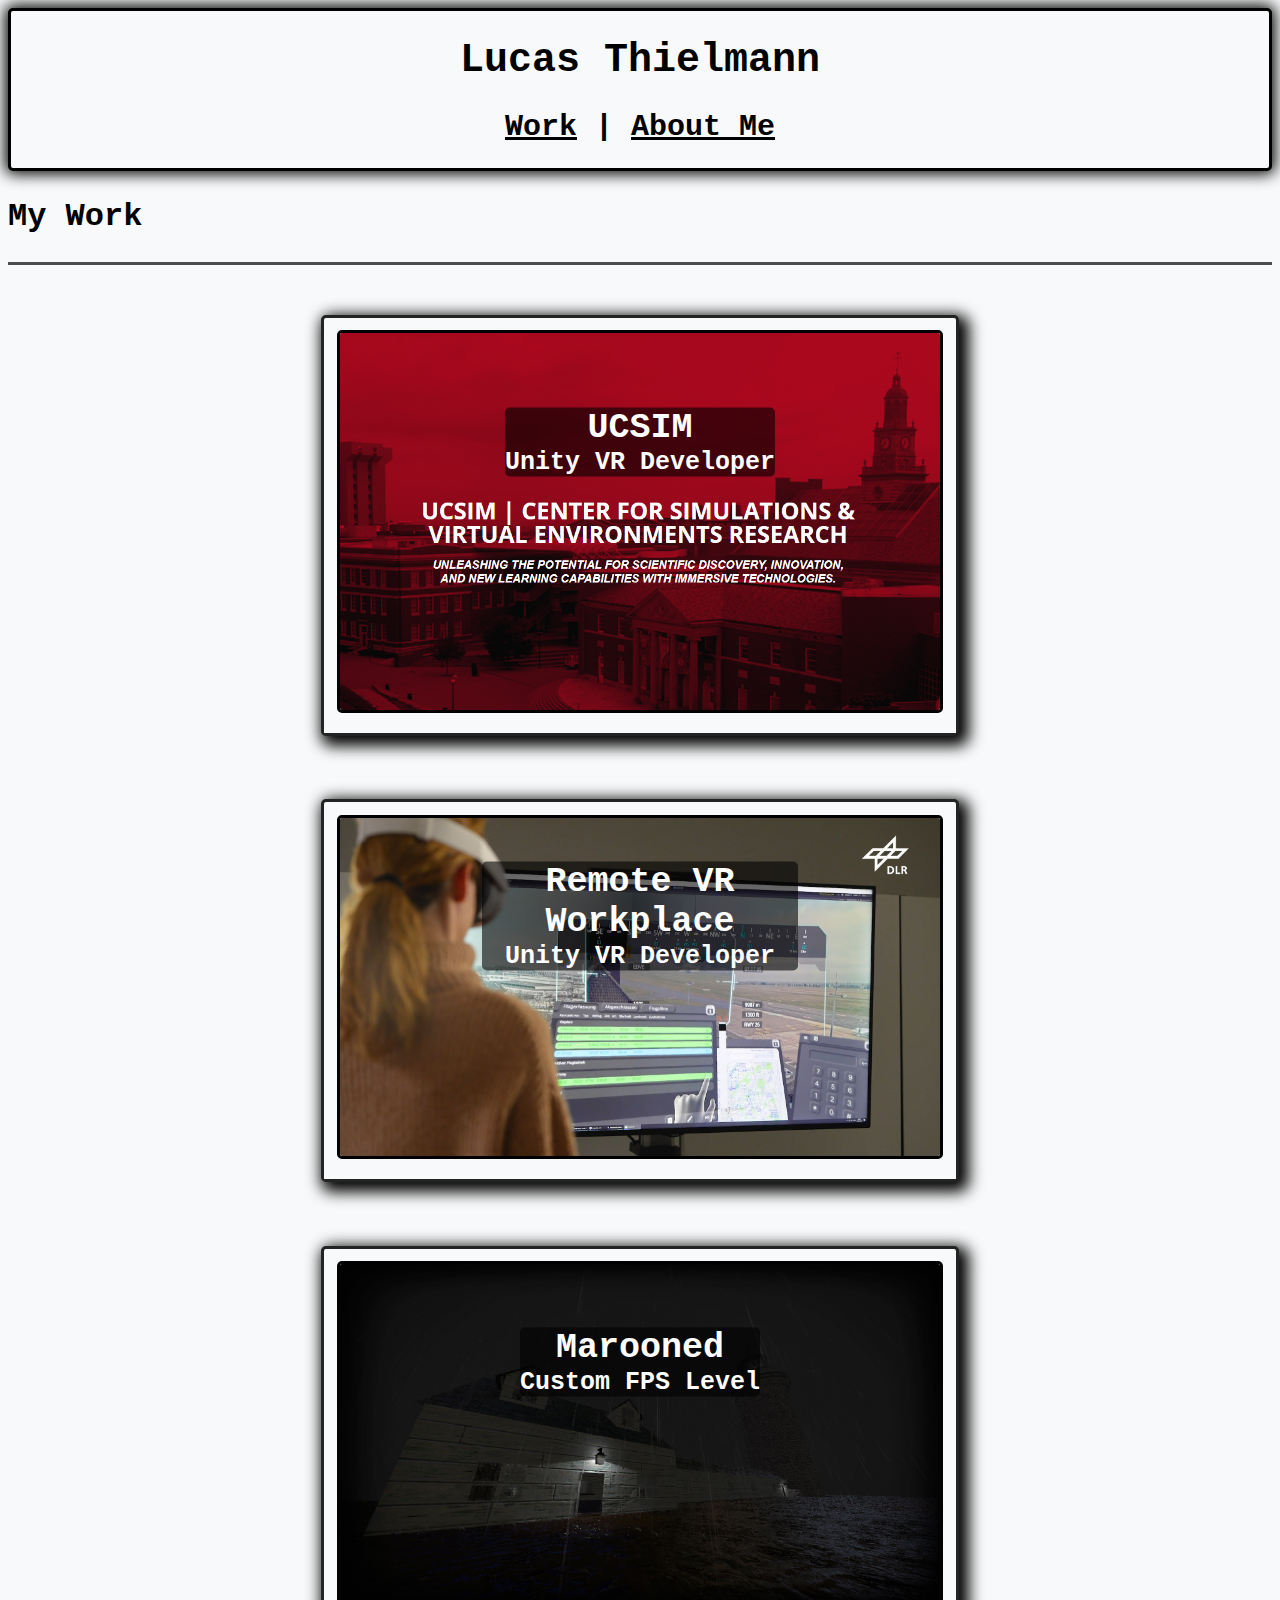
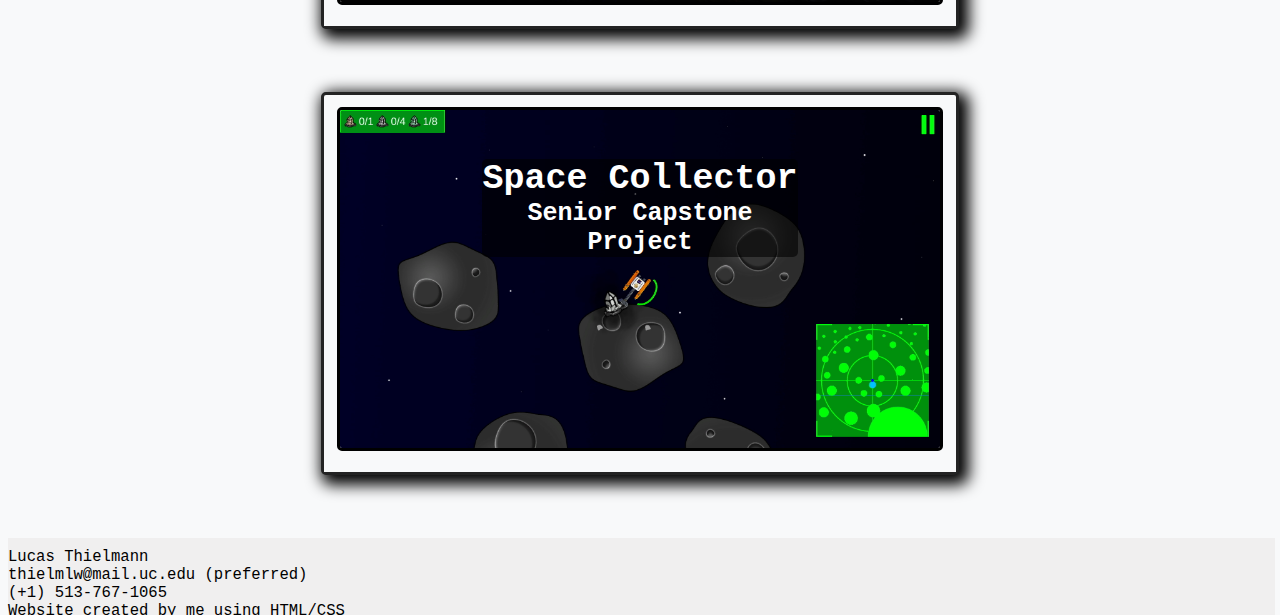
<file: index.html>
<!DOCTYPE html>
<html>

<link rel="stylesheet" type="text/css" href="./style.css" />

<head>
    <meta name="description" content="Lucas Thielmann Portfolio">
    <title>Lucas Thielmann</title>
</head>

<header style="background-image: url(); background-position: center;">
    <h1 style="background-color: transparent;">Lucas Thielmann</h1>
    <h2 style="background-color: transparent;">
        <a href="index.html" style="background-color: inherit;">Work</a> | <a href="about.html" style="background-color: inherit;">About Me</a>
    </h2>
</header>

<body>
<h2 class="pagetitle">My Work</h2>
<h3 class="pagesubtitle bottom-divider"> </h3>

<div class="mywork">


    <div class="album">
        <div class="project-card">
            <a href="ucsim.html" class="card-link">
                <img src="images/UCSIM/ucsimtop.png" alt="" class="card-img">
                <div class="centered faded">
                    <h1 class="project-card-title text-light">UCSIM</h1>
                    <h2 class="project-card-subtitle text-light">Unity VR Developer</h2>
                </div>
            </img>
            </a>
        </div>

        <div class="project-card">
            <a href="dlr.html" class="card-link">
                <img src="images/DLR/banner.PNG" alt="" class="card-img">
                <div class="centered faded">
                    <h1 class="project-card-title text-light">Remote VR Workplace</h1>
                    <h2 class="project-card-subtitle text-light">Unity VR Developer</h2>
                </div>
            </img>
            </a>
        </div>

        <div class="project-card">
            <a href="marooned.html" class="card-link">
                <img src="images/Marooned/The_Lighthouse.jpg" alt="" class="card-img">
                <div class="centered faded">
                    <h1 class="project-card-title text-light">Marooned</h1>
                    <h2 class="project-card-subtitle text-light">Custom FPS Level</h2>
                </div>
            </img>
            </a>
        </div>

        <div class="project-card">
            <a href="spacecollector.html" class="card-link">
                <img src="images/SpaceCollector/mining.jpg" alt="" class="card-img">
                <div class="centered faded">
                    <h1 class="project-card-title text-light">Space Collector</h1>
                    <h2 class="project-card-subtitle text-light">Senior Capstone Project</h2>
                </div>
            </img>
            </a>
        </div>

        <!-- <div class="project-card">
            <a href="networkgame.html" class="card-link">
                <img src="images/Marooned/The_Lighthouse.jpg" alt="" class="card-img">
                <div class="centered faded">
                    <h1 class="project-card-title text-light">Network Game</h1>
                    <h2 class="project-card-subtitle text-light">Networked Unity Game</h2>
                </div>
            </img>
            </a>
        </div> -->

    </div>
</div>
</body>

<footer>
    Lucas Thielmann <br>
    thielmlw@mail.uc.edu (preferred) <br>
    (+1) 513-767-1065 <br>
    Website created by me using HTML/CSS<br>
</footer>

</html>
</file>
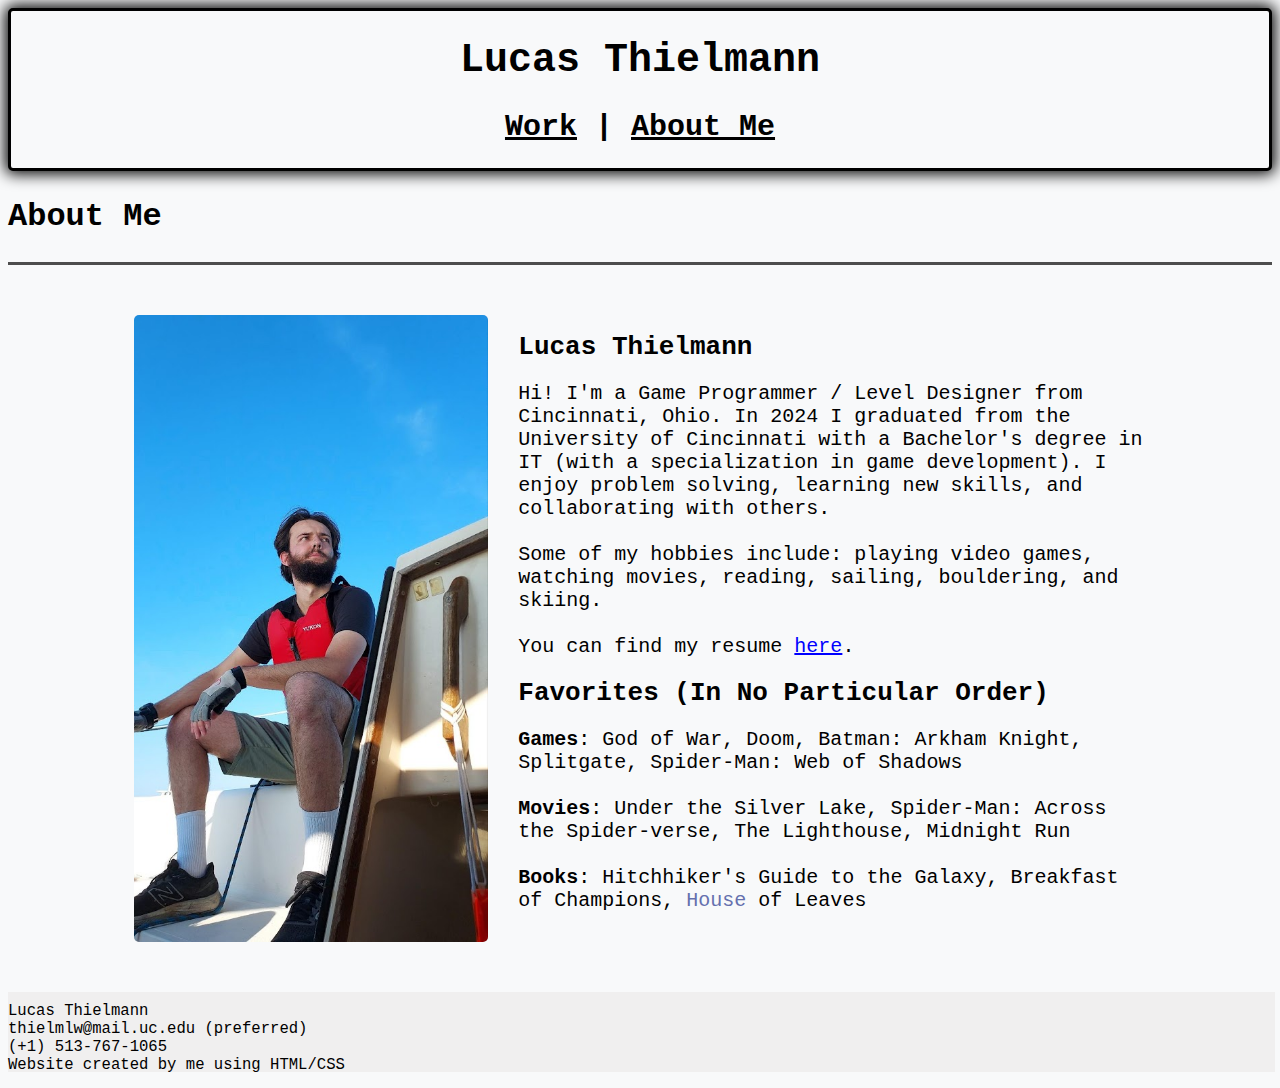
<file: about.html>
<!DOCTYPE html>
<html>
<link rel="stylesheet" type="text/css" href="./style.css" />

<head>
    <meta name="description" content="Lucas Thielmann Portfolio">
    <title>Lucas Thielmann - About</title>
</head>

<header>
    <h1 style="background-color: transparent;">Lucas Thielmann</h1>
    <h2 style="background-color: transparent;">
        <a href="index.html" style="background-color: inherit;">Work</a> | <a href="about.html" style="background-color: inherit;">About Me</a>
    </h2>
</header>

<body>
<h2 class="pagetitle">About Me</h2>
<h3 class="pagesubtitle bottom-divider"></h3>

<div style="padding-left: 10%; padding-right: 10%;">
    <div class="row">
        <img src="images/About/sailing.jpg" 
        alt="" 
        style="float: left; margin-right: 30px; width: 35%; height: auto;" 
        class="rounded-img">
        
        <h1>Lucas Thielmann</h1>
        <p> 
            Hi! I'm a Game Programmer / Level Designer from Cincinnati, Ohio. In 2024 I graduated from the University of 
            Cincinnati with a Bachelor's degree in IT (with a specialization in game development). I enjoy problem solving, 
            learning new skills, and collaborating with others.
            <br><br>
            Some of my hobbies include: playing video games, watching movies, reading, sailing, bouldering, and skiing.
            <br><br>
            You can find my resume <a href="PDFs/Lucas_Thielmann_Resume_2024-2.pdf">here</a>.
        </p>

        <h1>Favorites (In No Particular Order)</h1>
        <p> 
            <b>Games</b>: God of War, Doom, Batman: Arkham Knight, Splitgate, Spider-Man: Web of Shadows <br><br>
            <b>Movies</b>: Under the Silver Lake, Spider-Man: Across the Spider-verse, The Lighthouse, Midnight Run<br><br>
            <b>Books</b>: Hitchhiker's Guide to the Galaxy, Breakfast of Champions, 
            <span style="color: #6570ae;">House</span> of Leaves
        </p>
    </div>
</div>

<footer>
    Lucas Thielmann <br>
    thielmlw@mail.uc.edu (preferred) <br>
    (+1) 513-767-1065 <br>
    Website created by me using HTML/CSS<br>
</footer>
</body>

</html>
</file>
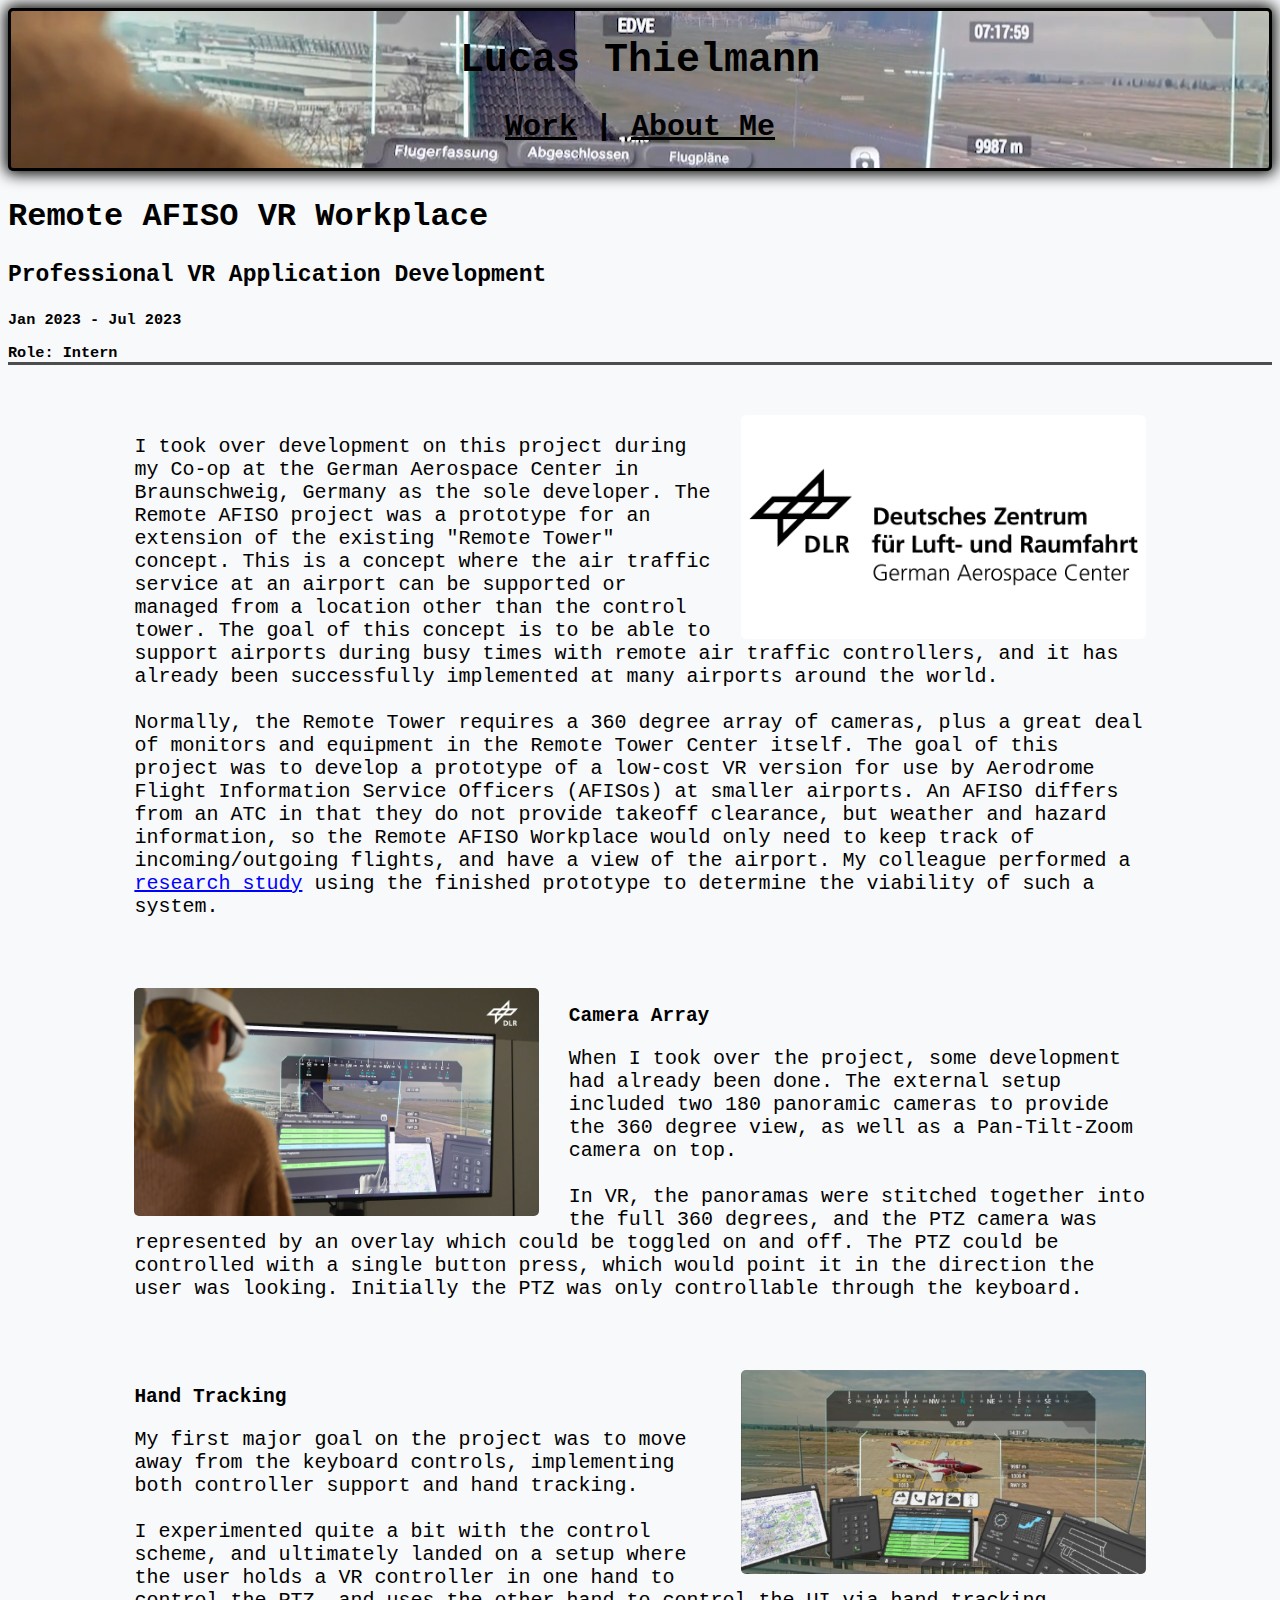
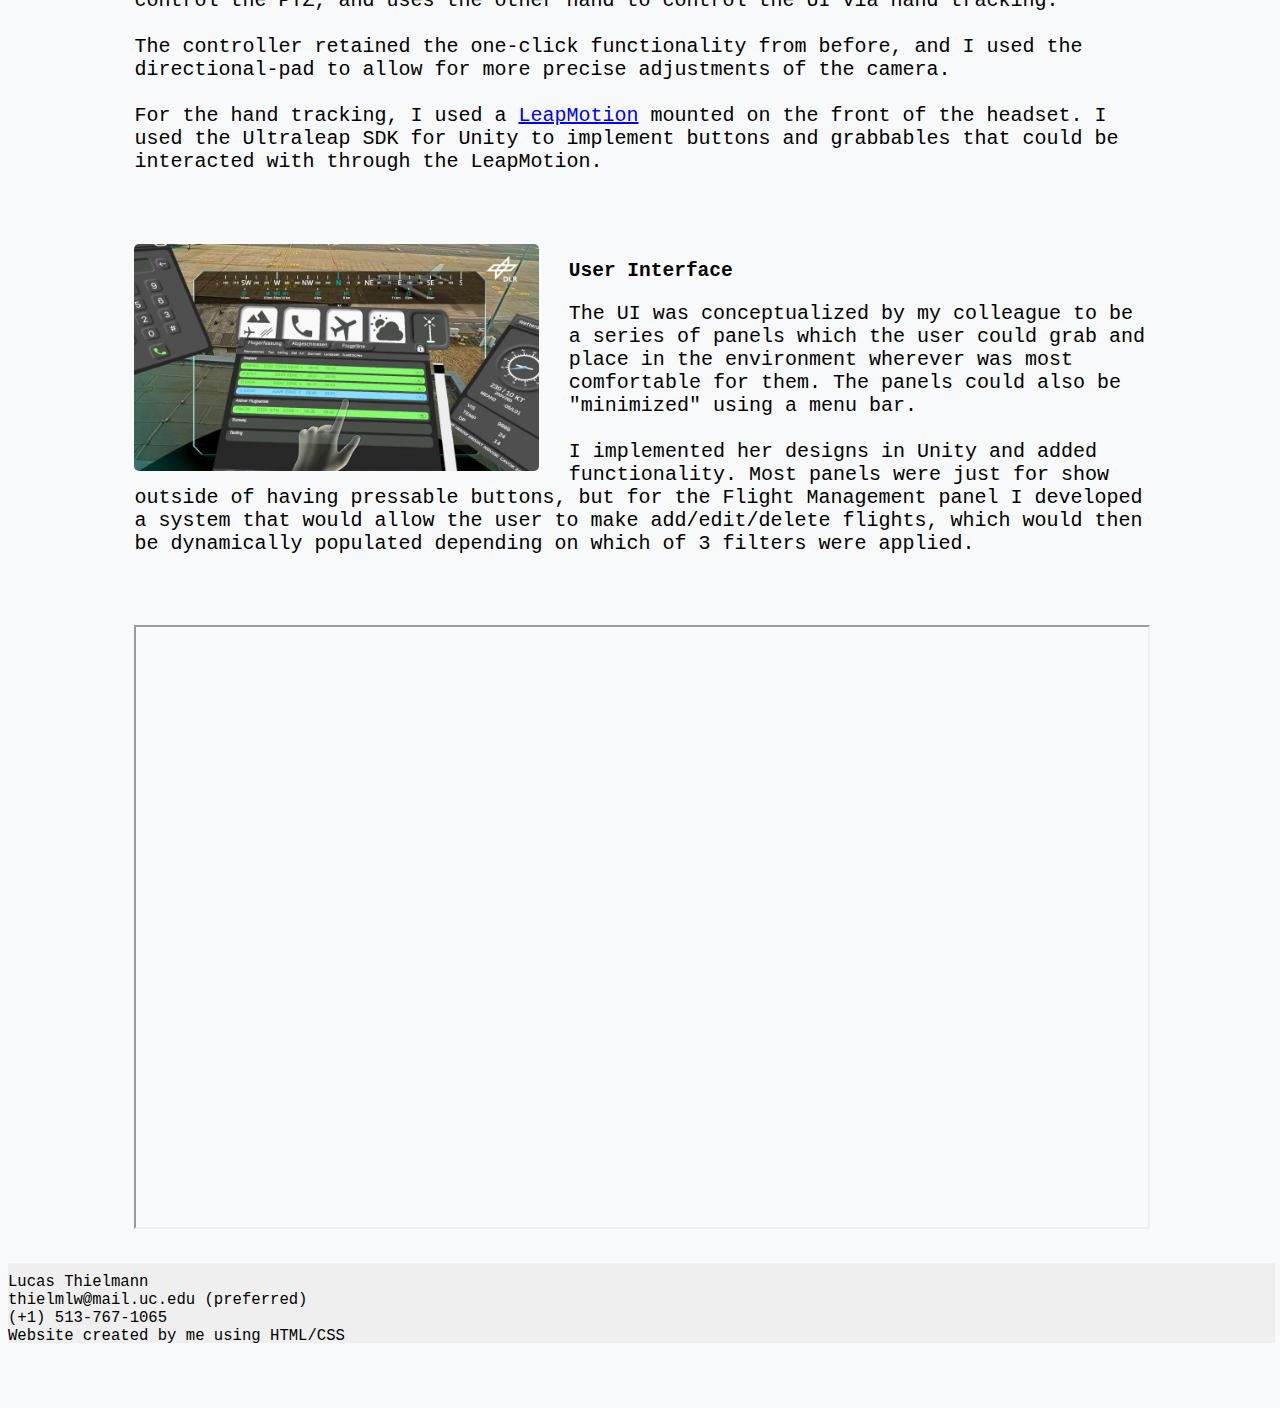
<file: dlr.html>
<!DOCTYPE html>
<html>
<link rel="stylesheet" type="text/css" href="./style.css" />

<head>
    <meta name="description" content="Lucas Thielmann Portfolio">
    <title>Lucas Thielmann - Remote AFISO</title>
</head>

<header style="background-image: url(images/DLR/banner.PNG); background-position: center;">
    <h1 style="background-color: transparent;">Lucas Thielmann</h1>
    <h2 style="background-color: transparent;">
        <a href="index.html" style="background-color: inherit;">Work</a> | <a href="about.html" style="background-color: inherit;">About Me</a>
    </h2>
</header>

<body>
<h2 class="pagetitle">Remote AFISO VR Workplace</h2>
<h3 class="pagesubtitle">Professional VR Application Development</h3>
<h3>Jan 2023 - Jul 2023</h3>
<h3 class="bottom-divider">Role: Intern</h3>


<div style="padding-left: 10%; padding-right: 10%;">
    <div class="row">
    <img src="images/DLR/dlr-logo.png" 
        alt="DLR Logo" 
        style="float: right; margin-left: 30px;" 
        class="img-medium rounded-img">
    <p> I took over development on this project during my Co-op at the German Aerospace Center in Braunschweig, Germany as the sole developer. 
        The Remote AFISO project was a prototype for an extension of the existing "Remote Tower" concept. This is a concept 
        where the air traffic service at an airport can be supported or managed from a location other than the control tower. 
        The goal of this concept is to be able to support airports during busy times with remote air traffic controllers, and 
        it has already been successfully implemented at many airports around the world.
        <br><br>
        Normally, the Remote Tower requires a 360 degree array of cameras, plus a great deal of monitors and equipment in 
        the Remote Tower Center itself. The goal of this project was to develop a prototype of a low-cost VR version for use 
        by Aerodrome Flight Information Service Officers (AFISOs) at smaller airports. An AFISO differs from an ATC in that they 
        do not provide takeoff clearance, but weather and hazard information, so the Remote AFISO Workplace would only need to 
        keep track of incoming/outgoing flights, and have a view of the airport. My colleague performed a 
        <a href="PDFs/DLR/Remote VR Tower.pdf">research study</a> 
        using the finished prototype to determine the viability of such a system.
    </p>
    </div>

    <div class="row">
        <img src="images/DLR/banner.PNG" 
            alt="DLR Logo" 
            style="float: left; margin-right: 30px;" 
            class="img-medium rounded-img">
        <h2>Camera Array</h2>
        <p> When I took over the project, some development had already been done. The external setup included two 180 panoramic cameras 
             to provide the 360 degree view, as well as a Pan-Tilt-Zoom camera on top.
            <br><br>
            In VR, the panoramas were stitched together into the full 360 degrees, and the PTZ camera was represented by an 
            overlay which could be toggled on and off. The PTZ could be controlled with a single button press, which would point 
            it in the direction the user was looking. Initially the PTZ was only controllable through the keyboard.
        </p>
    </div>

    <div class="row">
        <img src="images/DLR/workspace.PNG" 
            alt="DLR Logo" 
            style="float: right; margin-left: 30px;" 
            class="img-medium rounded-img">
        <h2>Hand Tracking</h2>
        <p> My first major goal on the project was to move away from the keyboard controls, implementing both controller 
            support and hand tracking. 
            <br><br>
            I experimented quite a bit with the control scheme, and ultimately landed on a setup where the user holds a 
            VR controller in one hand to control the PTZ, and uses the other hand to control the UI via hand tracking.
            <br><br>
            The controller retained the one-click functionality from before, and I used the directional-pad to allow for 
            more precise adjustments of the camera.
            <br><br>
            For the hand tracking, I used a <a href="https://www.ultraleap.com/">LeapMotion</a> mounted on the front of the 
            headset. I used the Ultraleap SDK for Unity to implement buttons and grabbables that could be interacted with 
            through the LeapMotion. 
        </p>
    </div>

    <div class="row">
        <img src="images/DLR/UI.PNG" 
            alt="DLR Logo" 
            style="float: left; margin-right: 30px;" 
            class="img-medium rounded-img">
        <h2>User Interface</h2>
        <p> The UI was conceptualized by my colleague to be a series of panels which the user could grab and place in the 
            environment wherever was most comfortable for them. The panels could also be "minimized" using a menu bar.
            <br><br>
            I implemented her designs in Unity and added functionality. Most panels were just for show outside of having 
            pressable buttons, but for the Flight Management panel I developed a system that would allow the user to make 
            add/edit/delete flights, which would then be dynamically populated depending on which of 3 filters were applied.
        </p>
    </div>

    <iframe 
    src="https://api.screen9.com/embed/suHtsfPWQP2P7TJ754HC7YpcN1JFj800ef7YTJo6sNlh70DP9wMfDyyr4c8Uj7UZ"
     width="100%"
     height="600px"
     allowfullscreen
     style="margin-bottom: 30px;"></iframe>

</div>
</body>


<footer>
    Lucas Thielmann <br>
    thielmlw@mail.uc.edu (preferred) <br>
    (+1) 513-767-1065 <br>
    Website created by me using HTML/CSS<br>
</footer>

</html>
</file>
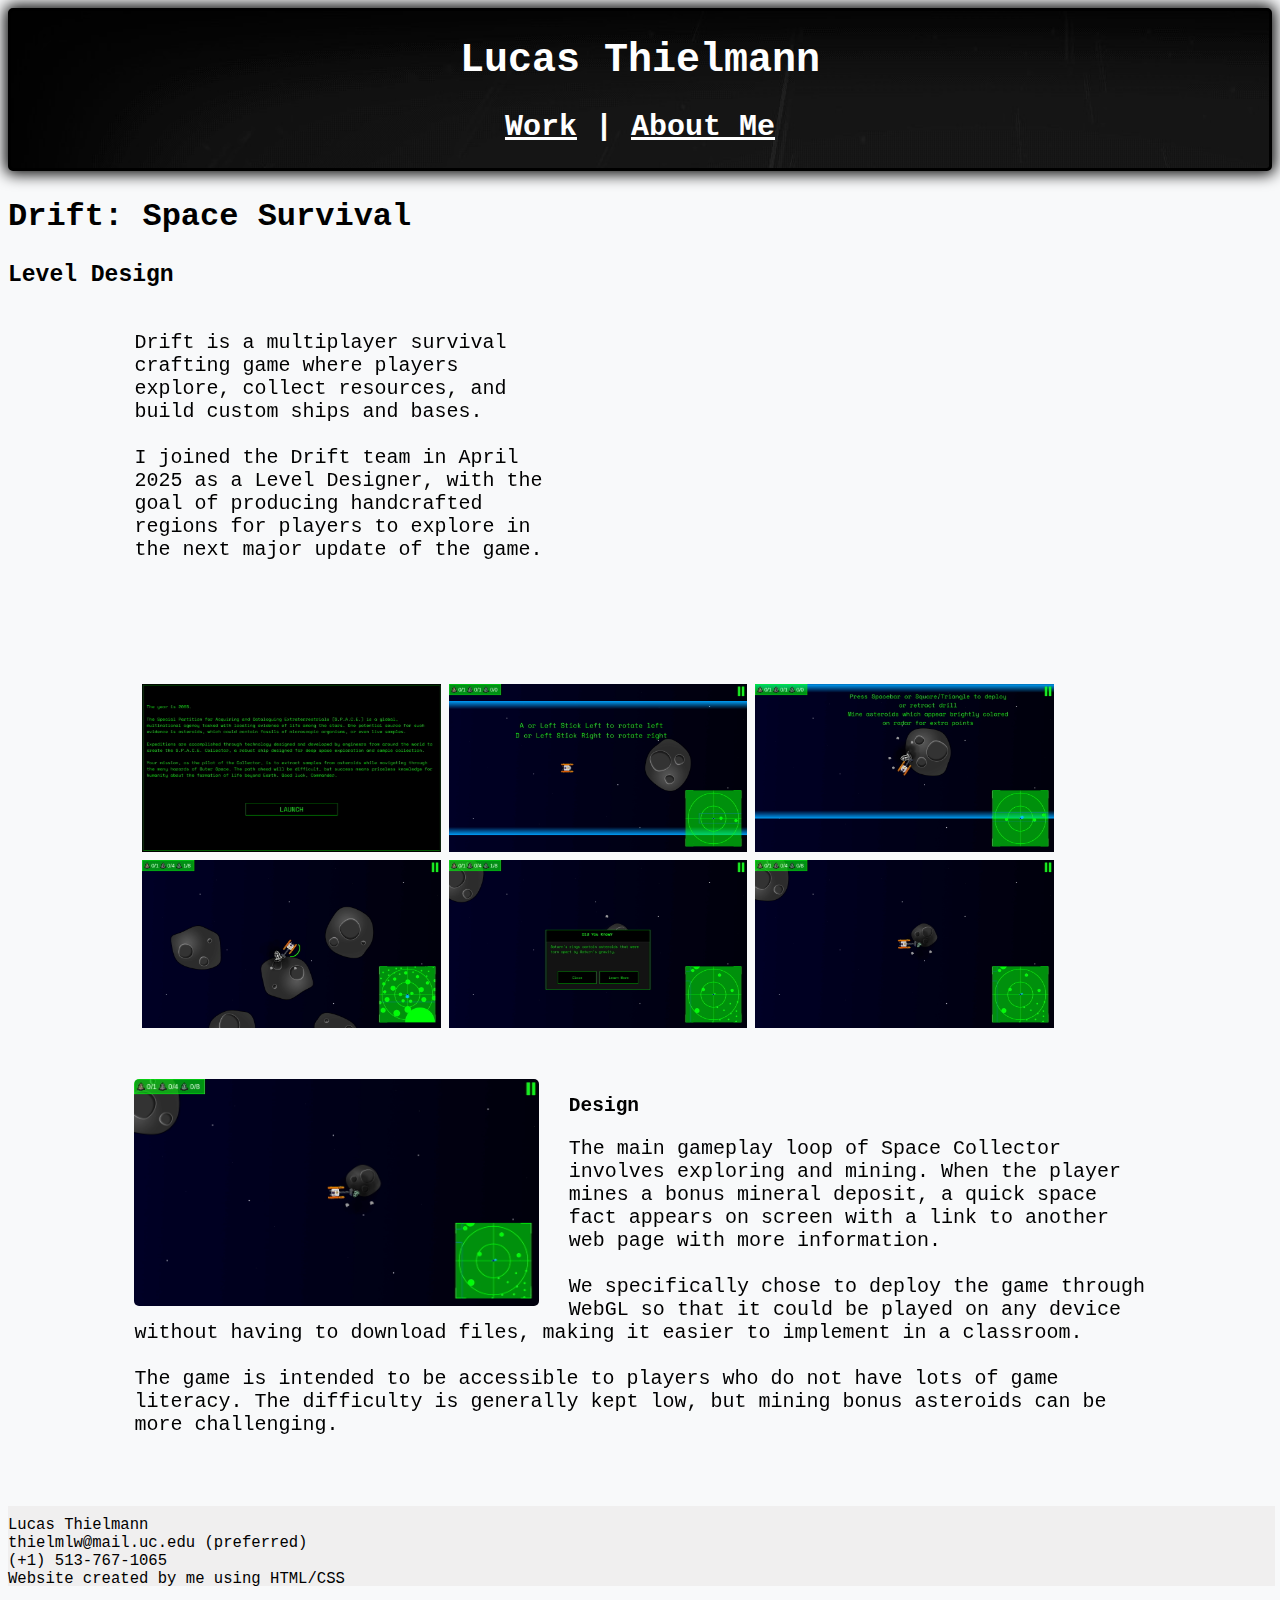
<file: Drift.html>
<!DOCTYPE html>
<html>
<link rel="stylesheet" type="text/css" href="./style.css" />

<head>
    <meta name="description" content="Lucas Thielmann Portfolio">
    <title>Lucas Thielmann - Drift</title>
</head>

<header style="background-image: url(images/Marooned/The_Lighthouse.jpg);">
    <h1 style="background-color: transparent;" class="text-light">Lucas Thielmann</h1>
    <h2 style="background-color: transparent;" class="text-light">
        <a href="index.html" style="background-color: inherit;" class="text-light">Work</a> | <a href="about.html" style="background-color: inherit;" class="text-light">About Me</a>
    </h2>
</header>

<h2 class="pagetitle">Drift: Space Survival</h2>
<h3 class="pagesubtitle">Level Design</h3>

<div style="padding-left: 10%; padding-right: 10%;">
    <div class="row">
        <iframe width="560" height="315" src="https://www.youtube.com/embed/YdgBMXVWMHA?si=PA4tlJWsFI6yNHJR"
        title="YouTube video player" 
        frameborder="0" 
        allow="accelerometer; autoplay; clipboard-write; encrypted-media; gyroscope; picture-in-picture; web-share" 
        referrerpolicy="strict-origin-when-cross-origin" 
        allowfullscreen
        style="float: right; margin-left: 30px;"></iframe>

        <p>Drift is a multiplayer survival crafting game where players explore, collect resources, and build custom ships and bases.
        <br><br>
        I joined the Drift team in April 2025 as a Level Designer, with the goal of producing handcrafted regions for players to explore in the next major update of the game.
        </p>
    </div>

    <div class="img-row">
        <div class="img-column">
            <img src="images/SpaceCollector/space1.jpg">
            <img src="images/SpaceCollector/space2.jpg">
            <img src="images/SpaceCollector/space3.jpg">
        </div>

        <div class="img-column">
            <img src="images/SpaceCollector/mining.jpg">
            <img src="images/SpaceCollector/popup.jpg">
            <img src="images/SpaceCollector/mining2.jpg">
        </div>          
    </div>

    <div class="row">
        <img src="images/SpaceCollector/mining2.jpg" 
        alt="" 
        style="float: left; margin-right: 30px;" 
        class="img-medium rounded-img">
        
        <h2>Design</h2>
        <p> 
            The main gameplay loop of Space Collector involves exploring and mining. When the player mines a bonus 
            mineral deposit, a quick space fact appears on screen with a link to another web page with more information.
            <br><br>
            We specifically chose to deploy the game through WebGL so that it could be played on any device without 
            having to download files, making it easier to implement in a classroom.
            <br><br>
            The game is intended to be accessible to players who do not have lots of game literacy. The difficulty is 
            generally kept low, but mining bonus asteroids can be more challenging.
        </p>
    </div>

</div>
</body>

<footer>
    Lucas Thielmann <br>
    thielmlw@mail.uc.edu (preferred) <br>
    (+1) 513-767-1065 <br>
    Website created by me using HTML/CSS<br>
</footer>

</html>
</file>
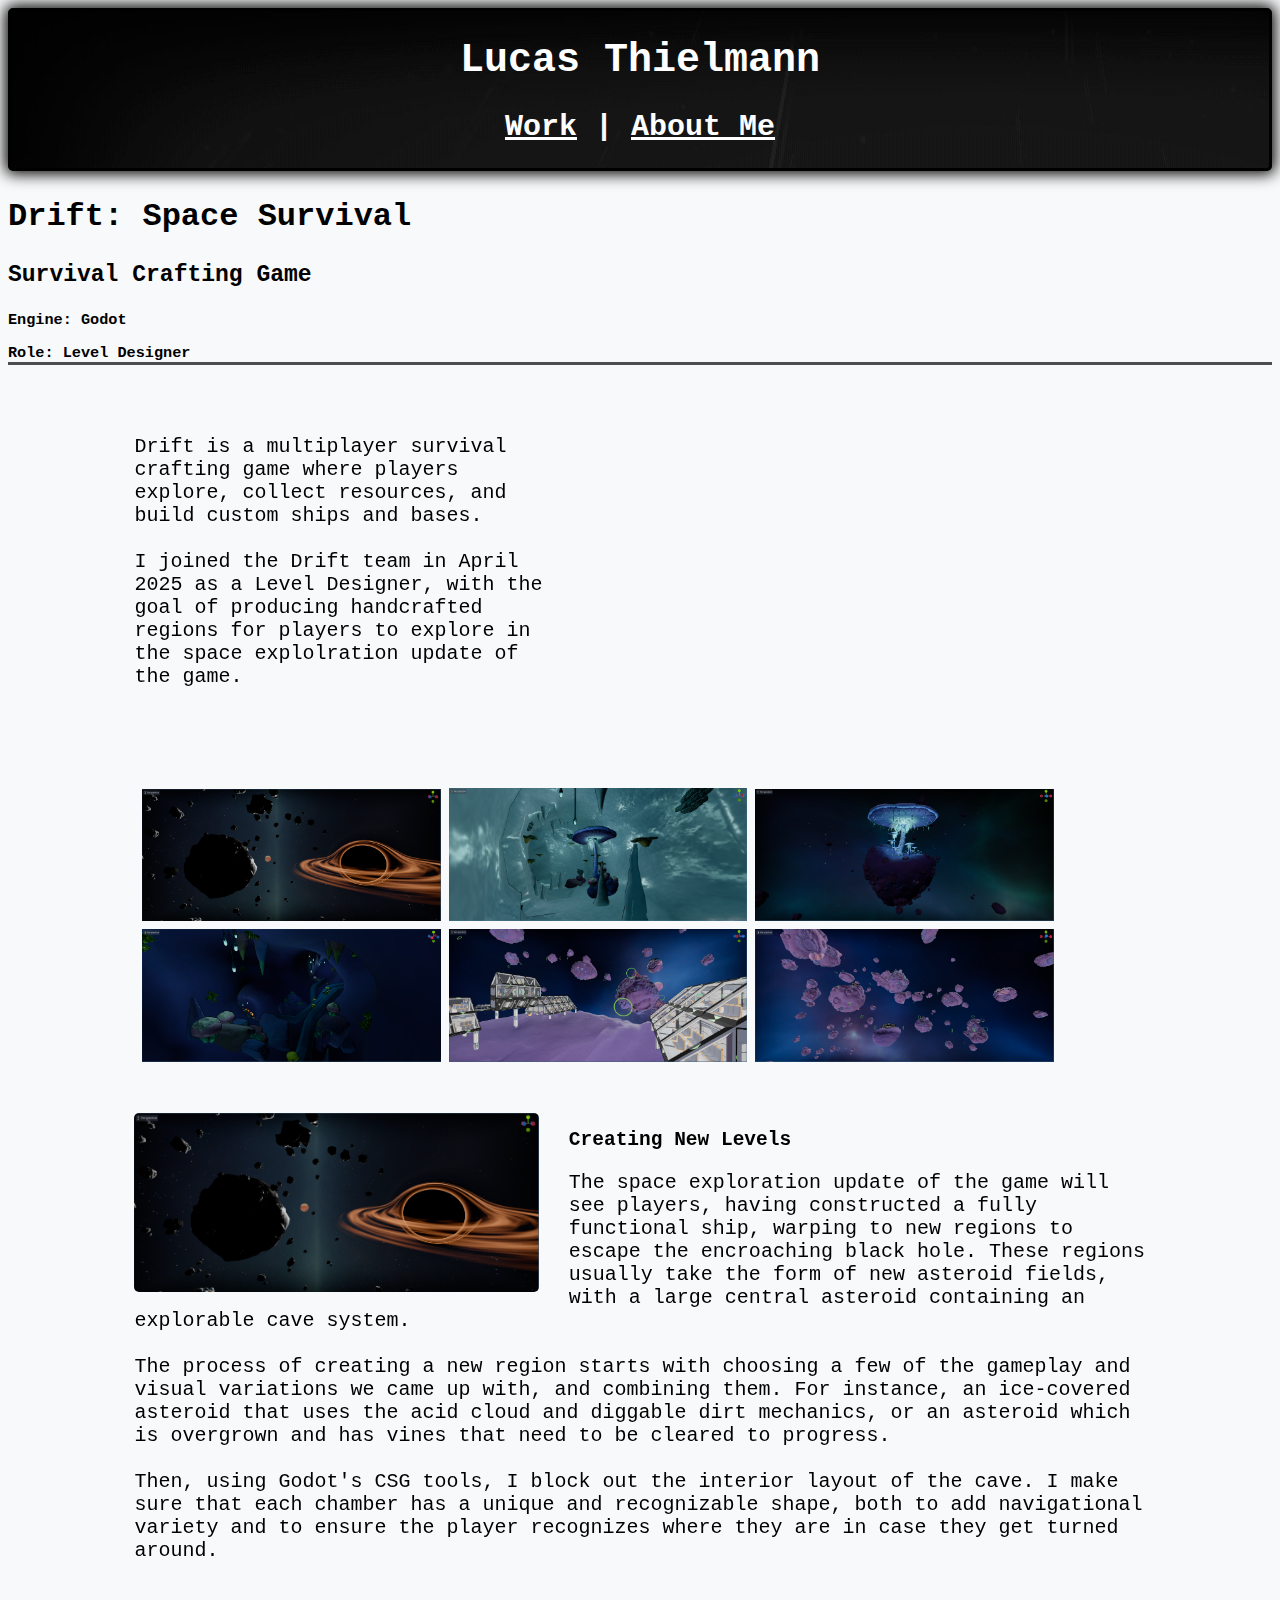
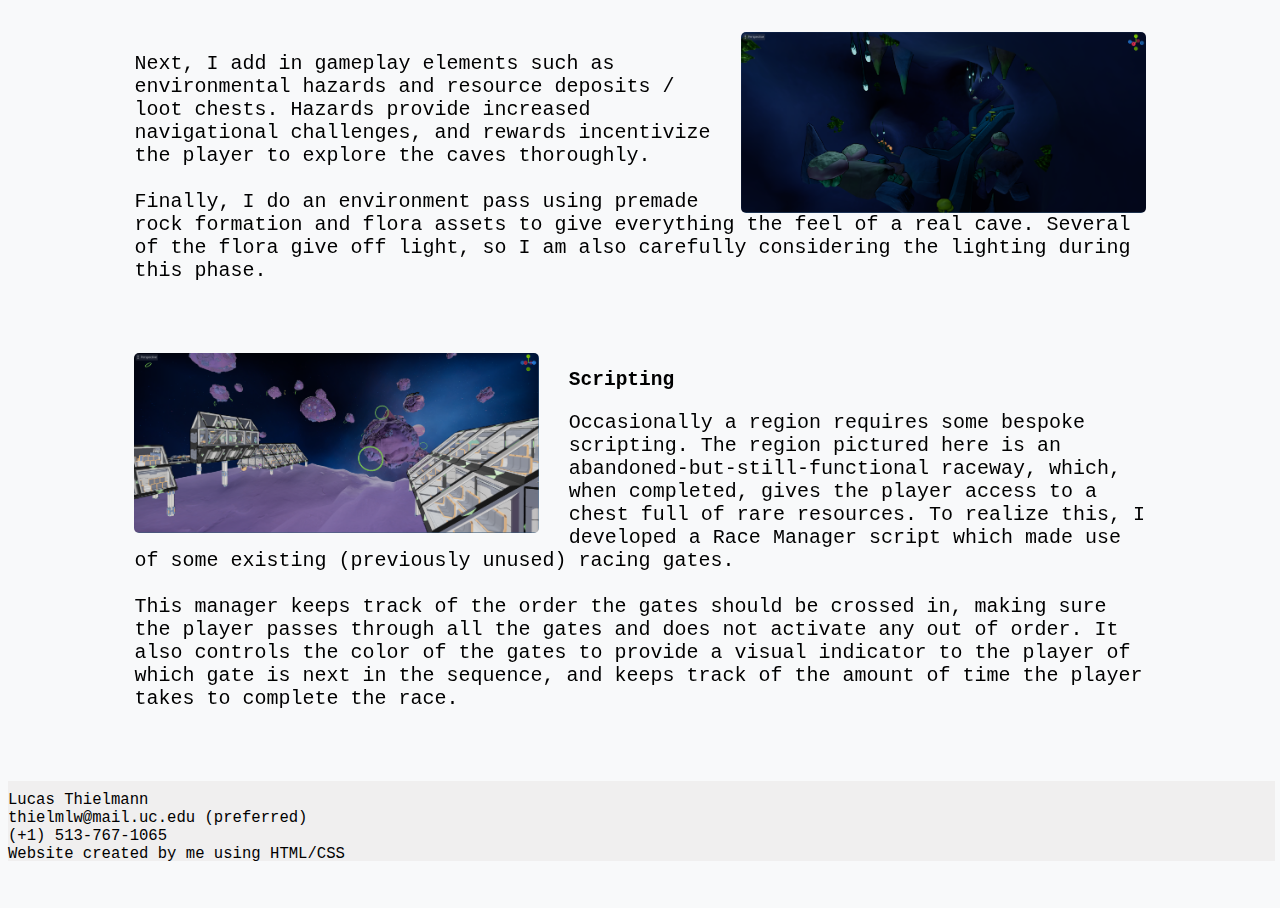
<file: jamegam51.html>
<!DOCTYPE html>
<html>
<link rel="stylesheet" type="text/css" href="./style.css" />

<head>
    <meta name="description" content="Lucas Thielmann Portfolio">
    <title>Lucas Thielmann - Where Are My Copies?!</title>
</head>

<header style="background-image: url(images/Marooned/The_Lighthouse.jpg);">
    <h1 style="background-color: transparent;" class="text-light">Lucas Thielmann</h1>
    <h2 style="background-color: transparent;" class="text-light">
        <a href="index.html" style="background-color: inherit;" class="text-light">Work</a> | <a href="about.html" style="background-color: inherit;" class="text-light">About Me</a>
    </h2>
</header>

<body>
<h2 class="pagetitle">Drift: Space Survival</h2>
<h3 class="pagesubtitle">Survival Crafting Game</h3>
<h3>Engine: Godot</h3>
<h3 class="bottom-divider">Role: Level Designer</h3>

<div style="padding-left: 10%; padding-right: 10%;">
    <div class="row">
        <iframe width="560" height="315" src="https://www.youtube.com/embed/YdgBMXVWMHA?si=PA4tlJWsFI6yNHJR"
        title="YouTube video player" 
        frameborder="0" 
        allow="accelerometer; autoplay; clipboard-write; encrypted-media; gyroscope; picture-in-picture; web-share" 
        referrerpolicy="strict-origin-when-cross-origin" 
        allowfullscreen
        style="float: right; margin-left: 30px;"></iframe>

        <p>Drift is a multiplayer survival crafting game where players explore, collect resources, and build custom ships and bases.
        <br><br>
        I joined the Drift team in April 2025 as a Level Designer, with the goal of producing handcrafted regions for players to explore in the space explolration update of the game.
        </p>
    </div>

    <div class="img-row">
        <div class="img-column">
            <img src="images/Drift/AcidDirt1.PNG">
            <img src="images/Drift/AcidDirt2.PNG">
            <img src="images/Drift/OvergrownMushroom1.PNG">
        </div>

        <div class="img-column">
            <img src="images/Drift/OvergrownMushroom2.PNG">
            <img src="images/Drift/Raceway1.PNG">
            <img src="images/Drift/Raceway2.PNG">
        </div>          
    </div>

    <div class="row">
        <img src="images/Drift/AcidDirt1.PNG" 
        alt="" 
        style="float: left; margin-right: 30px;" 
        class="img-medium rounded-img">
        
        <h2>Creating New Levels</h2>
        <p> 
            The space exploration update of the game will see players, having constructed a fully functional ship, warping to new regions to escape the encroaching black hole. 
            These regions usually take the form of new asteroid fields, with a large central asteroid containing an explorable cave system.
            <br><br>
            The process of creating a new region starts with choosing a few of the gameplay and visual variations we came up with, and combining them. For instance, an ice-covered asteroid that uses 
            the acid cloud and diggable dirt mechanics, or an asteroid which is overgrown and has vines that need to be cleared to progress.
            <br><br>
            Then, using Godot's CSG tools, I block out the interior layout of the cave. I make sure that each chamber has a unique and recognizable shape, both to add navigational variety and to 
            ensure the player recognizes where they are in case they get turned around. 
        </p>
    </div>

    <div class="row">
        <img src="images/Drift/OvergrownMushroom2.PNG" 
        alt="" 
        style="float: right; margin-left: 30px;" 
        class="img-medium rounded-img">
        
        <!-- <h2>Creating New Levels</h2> -->
        <p> 
            Next, I add in gameplay elements such as environmental hazards and resource deposits / loot chests. Hazards provide increased navigational challenges, and rewards incentivize the player 
            to explore the caves thoroughly. 
            <br><br>
            Finally, I do an environment pass using premade rock formation and flora assets to give everything the feel of a real cave. Several of the flora give off light, so I am also carefully 
            considering the lighting during this phase. 
        </p>
    </div>

    <div class="row">
        <img src="images/Drift/Raceway1.PNG" 
        alt="" 
        style="float: left; margin-right: 30px;" 
        class="img-medium rounded-img">
        
        <h2>Scripting</h2>
        <p> 
            Occasionally a region requires some bespoke scripting. The region pictured here is an abandoned-but-still-functional raceway, which, when completed, gives the player access to 
            a chest full of rare resources. To realize this, I developed a Race Manager script which made use of some existing (previously unused) racing gates.
            <br><br> This manager keeps track of the order 
            the gates should be crossed in, making sure the player passes through all the gates and does not activate any out of order. It also controls the color of the gates to provide a visual 
            indicator to the player of which gate is next in the sequence, and keeps track of the amount of time the player takes to complete the race. 
        </p>
    </div>

</div>
</body>

<footer>
    Lucas Thielmann <br>
    thielmlw@mail.uc.edu (preferred) <br>
    (+1) 513-767-1065 <br>
    Website created by me using HTML/CSS<br>
</footer>

</html>
</file>
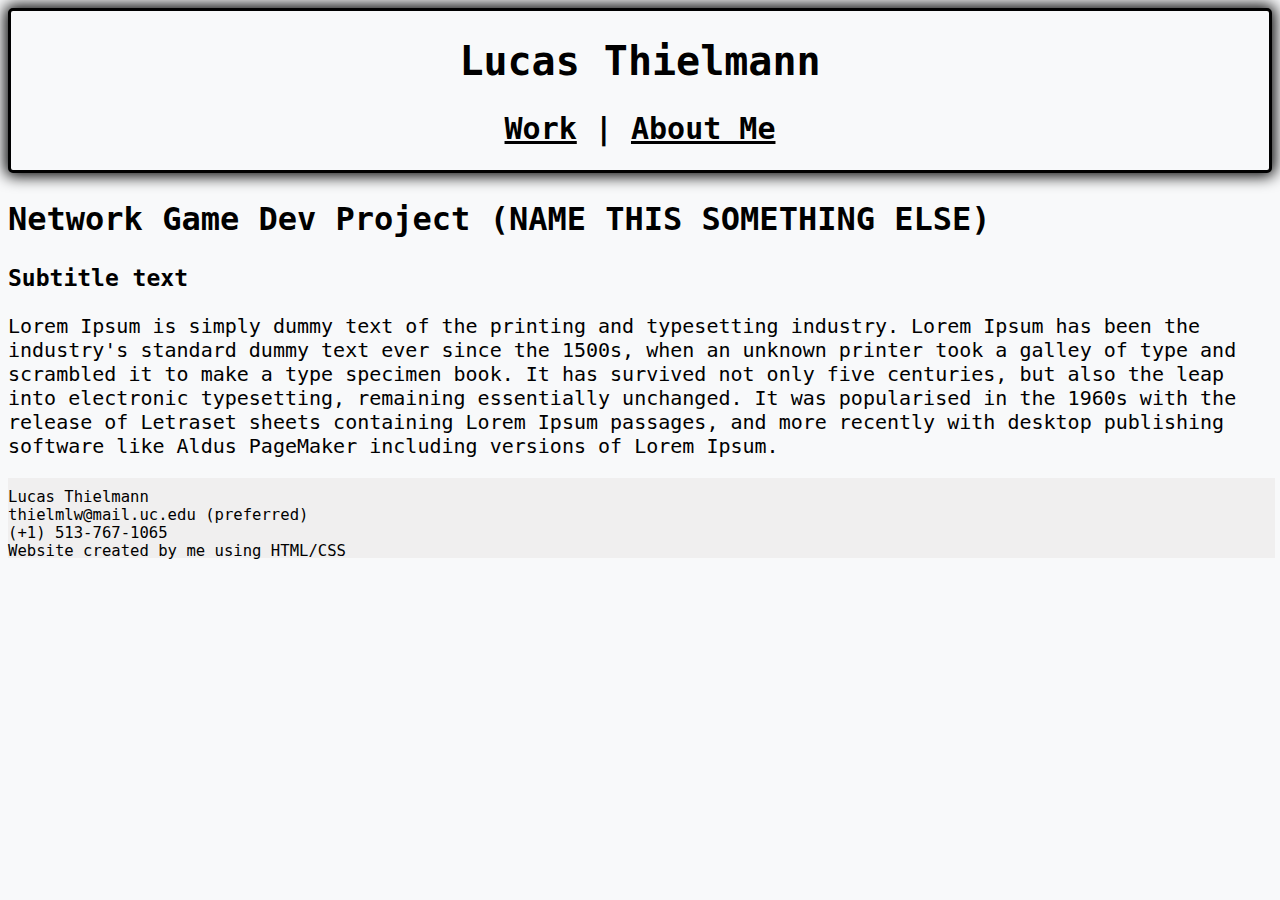
<file: networkgame.html>
<!DOCTYPE html>
<html>
<link rel="stylesheet" type="text/css" href="./style.css" />


<header>
    <h1 style="background-color: transparent;">Lucas Thielmann</h1>
    <h2 style="background-color: transparent;">
        <a href="index.html" style="background-color: inherit;">Work</a> | <a href="about.html" style="background-color: inherit;">About Me</a>
    </h2>
</header>

<h2 class="pagetitle">Network Game Dev Project (NAME THIS SOMETHING ELSE)</h2>
<h3 class="pagesubtitle">Subtitle text</h3>

<p>Lorem Ipsum is simply dummy text of the printing and typesetting industry.
     Lorem Ipsum has been the industry's standard dummy text ever since the 1500s,
      when an unknown printer took a galley of type and scrambled it to make a type
       specimen book. It has survived not only five centuries, but also the leap into
        electronic typesetting, remaining essentially unchanged. It was popularised
         in the 1960s with the release of Letraset sheets containing Lorem Ipsum
          passages, and more recently with desktop publishing software like Aldus
           PageMaker including versions of Lorem Ipsum.</p>


<footer>
    Lucas Thielmann <br>
    thielmlw@mail.uc.edu (preferred) <br>
    (+1) 513-767-1065 <br>
    Website created by me using HTML/CSS<br>
</footer>

</html>
</file>
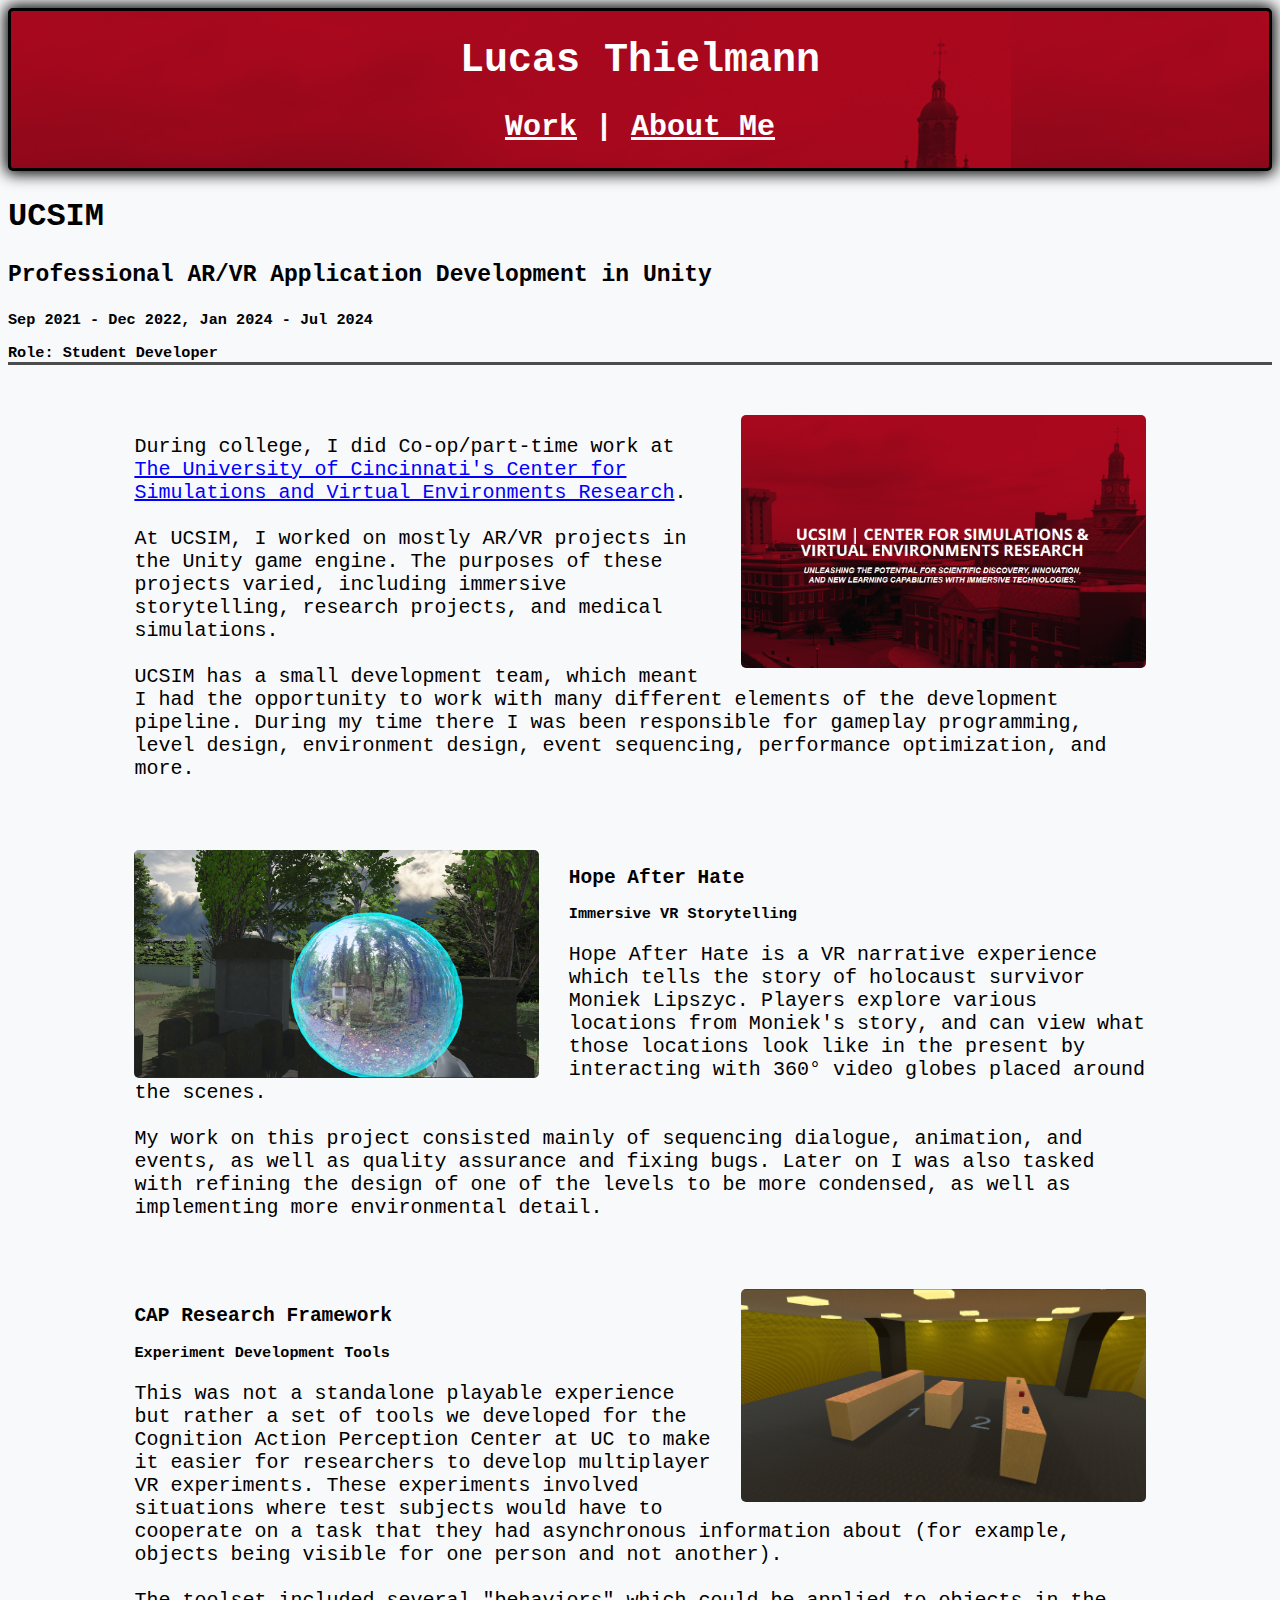
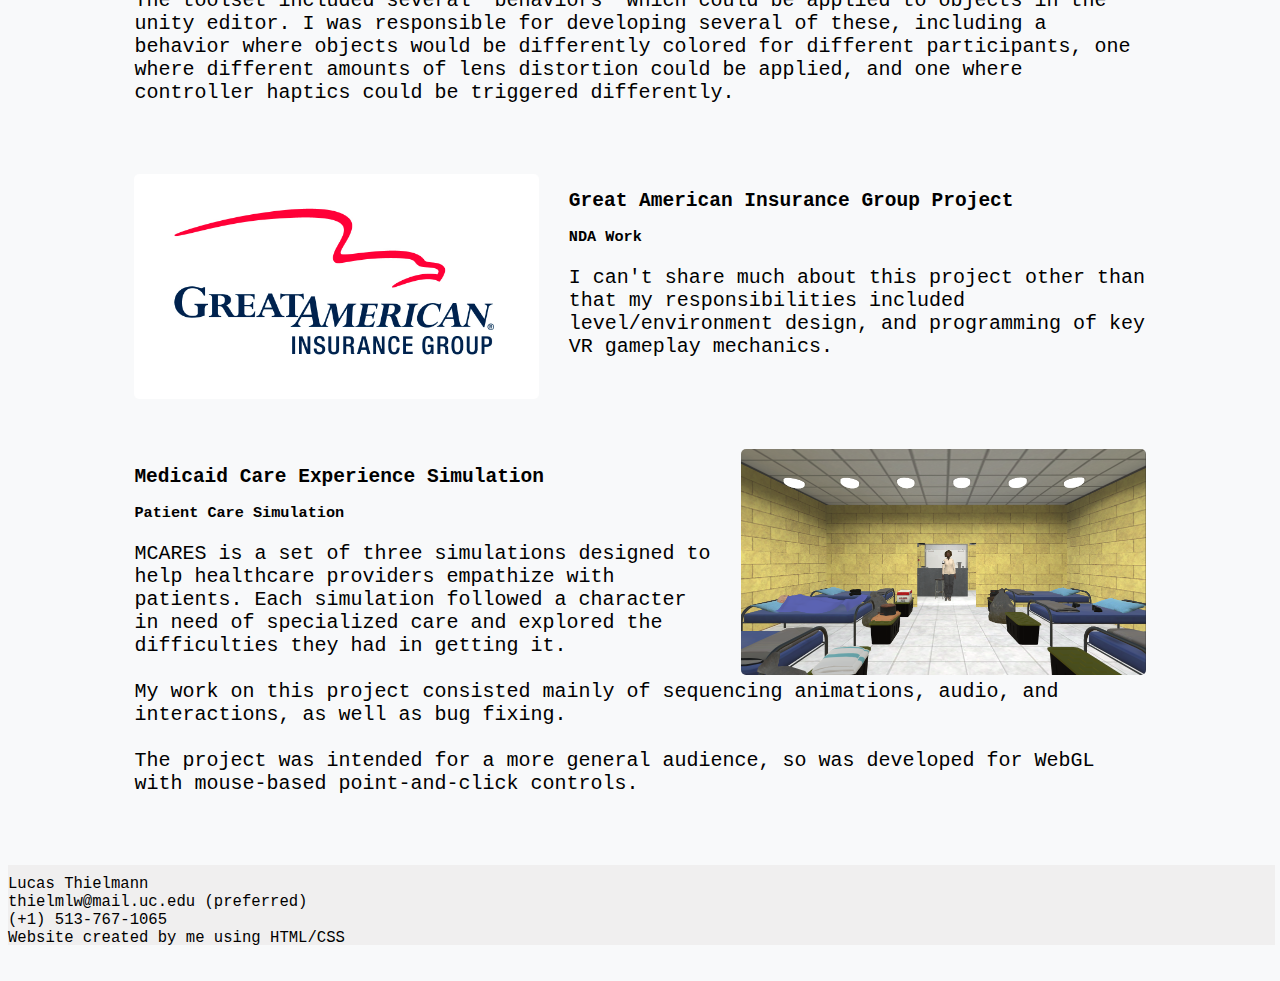
<file: ucsim.html>
<!DOCTYPE html>
<html>
<link rel="stylesheet" type="text/css" href="./style.css" />

<head>
    <meta name="description" content="Lucas Thielmann Portfolio">
    <title>Lucas Thielmann - UCSIM</title>
</head>

<header style="background-image: url(images/UCSIM/ucsimtop.png);">
    <div class="transparent">
        <h1 style="background-color: transparent;" class="text-light">Lucas Thielmann</h1>
        <h2 style="background-color: transparent;" class="text-light">
            <a href="index.html" style="background-color: inherit;" class="text-light">Work</a> | <a href="about.html" style="background-color: inherit;" class="text-light">About Me</a>
        </h2>
    </div>
</header>

<body>
<h2 class="pagetitle">UCSIM</h2>
<h3 class="pagesubtitle">Professional AR/VR Application Development in Unity</h3>
<h3>Sep 2021 - Dec 2022, Jan 2024 - Jul 2024</h3>
<h3 class="bottom-divider">Role: Student Developer</h3>

<div style="padding-left: 10%; padding-right: 10%;">
    <div class="row">
    <img src="images/UCSIM/ucsimtop.png" 
        alt="UCSIM Banner" 
        style="float: right; margin-left: 30px;" 
        class="img-medium rounded-img">
    <p> During college, I did Co-op/part-time work at <a href="https://ucsim.uc.edu/">The University of Cincinnati's Center for 
        Simulations and Virtual Environments Research</a>. 
        <br><br>
        At UCSIM, I worked on mostly AR/VR projects in the Unity game engine. The purposes of these projects varied, including 
        immersive storytelling, research projects, and medical simulations. 
        <br><br>
        UCSIM has a small development team, which meant I had the opportunity to work with many different elements of the 
        development pipeline. During my time there I was been responsible for gameplay programming, level design, environment 
        design, event sequencing, performance optimization, and more.
    </p>
    </div>

    <div class="row">
    <img src="images/UCSIM/hah.PNG"
         alt="Screenshot showcasing Hope After Hate video viewer" 
         style="float:left; margin-right: 30px;" 
         class="img-medium rounded-img">
    <div>
        <h2>Hope After Hate</h2>
        <h3>Immersive VR Storytelling</h3>
        <p>Hope After Hate is a VR narrative experience which tells the story of holocaust survivor Moniek Lipszyc. 
            Players explore various locations from Moniek's story, and can view what those locations look like in the 
            present by interacting with 360° video globes placed around the scenes. 
            <br><br>
            My work on this project consisted mainly of sequencing dialogue, animation, and events, as well as quality 
            assurance and fixing bugs. Later on I was also tasked with refining the design of one of the levels to be more 
            condensed, as well as implementing more environmental detail.
        </p>
    </div>
    </div>
    
    <div class="row">
    <img src="images/UCSIM/cap.jpg"
         alt="Screenshot of CAP Research Framework" 
         style="float:right; margin-left: 30px;" 
         class="img-medium rounded-img">
    <div>
        <h2>CAP Research Framework</h2>
        <h3>Experiment Development Tools</h3>
        <p>This was not a standalone playable experience but rather a set of tools we developed for the Cognition Action 
            Perception Center at UC to make it easier for researchers to develop multiplayer VR experiments. These experiments 
            involved situations where test subjects would have to cooperate on a task that they had asynchronous information 
            about (for example, objects being visible for one person and not another).
            <br><br>
            The toolset included several "behaviors" which could be applied to objects in the unity editor. I was responsible 
            for developing several of these, including a behavior where objects would be differently colored for different 
            participants, one where different amounts of lens distortion could be applied, and one where controller haptics 
            could be triggered differently.
        </p>
    </div>
    </div>

    <div class="row">
        <img src="images/UCSIM/GAIG_Logo.jpg"
                alt="Screenshot of a MESP NPC" 
                style="float:left; margin-right: 30px;" 
                class="img-medium rounded-img">
        <div>
            <h2>Great American Insurance Group Project</h2>
            <h3>NDA Work</h3>
            <p> I can't share much about this project other than that my responsibilities included level/environment design,
                and programming of key VR gameplay mechanics.
            </p>
        </div>
        </div>

    <div class="row">
    <img src="images/UCSIM/mesp.PNG"
            alt="Screenshot of a MESP NPC" 
            style="float:right; margin-left: 30px;" 
            class="img-medium rounded-img">
    <div>
        <h2>Medicaid Care Experience Simulation</h2>
        <h3>Patient Care Simulation</h3>
        <p>MCARES is a set of three simulations designed to help healthcare providers empathize with patients. Each 
            simulation followed a character in need of specialized care and explored the difficulties they had in 
            getting it.
            <br><br>
            My work on this project consisted mainly of sequencing animations, audio, and interactions, as well as bug 
            fixing.
            <br><br>
            The project was intended for a more general audience, so was developed for WebGL with mouse-based point-and-click 
            controls.
        </p>
    </div>
    </div>
</div>
</body>


<footer>
    Lucas Thielmann <br>
    thielmlw@mail.uc.edu (preferred) <br>
    (+1) 513-767-1065 <br>
    Website created by me using HTML/CSS<br>
</footer>

</html>
</file>
<file: style.css>
*{
    background: #F8F9FA;
    color: #000000;
    
    font-family: monospace;
}

header{
    border: 3px solid #000000;
    border-radius: 5px;
    box-shadow: 0px 0px 15px 3px #000000;

    text-align: center;
    font-size: 20px;
}

body{
    display:block;
}

p a{
    color: blue;
}

footer{
    background-color: #f0efef;
    font-size: larger;
    
    padding-top: 10px;
    padding-bottom: 10px;

    position: absolute;
    bottom: 0.1;
    width: 99%;
    height: 60px;
}

p{
    font-size: 20px;
}

.album{
    align-content: center;
}

.pagetitle{
    font-size: 32px;
}

.pagesubtitle{
    font-size: 23px;
    
    
}

.mywork{
    font-size: 25px;
}

.project-card{
    background-color: inherit;
    width: 50%;
    height:auto;

    padding: 0;

    margin: auto;
    margin-bottom: 5%;

    border: 3px solid #232323;
    border-radius: 5px;
    box-shadow: 5px 5px 15px 5px #000000;

    position: relative;
}

.project-card-title{
    font-size: 35px;
    margin: auto ;

    background-color: transparent;
    text-align: center;
}

.project-card-subtitle{
    font-size: 25px;
    margin: auto;

    background-color: transparent;
    text-align: center;
}

.card-img{
    max-height: 95%;
    width: 95%;

    margin: 2%;

    border: 3px solid #000000;
    border-radius: 5px;

    
}

.card-link{
    padding: 0%;
}

.card-link:link{
    opacity: 1;
    transition: opacity .2s ease-in-out;
}

.card-link:hover{
    opacity: .6;
    transition: opacity .2s ease-in-out;
}

.img-row{
    display: flex;
    flex-wrap: wrap;
    padding: 0 4px;

    margin-bottom: 5%;
}

.img-column{
    flex: 50%;
    padding: 0 4px;
}

.img-column img{
    margin-top: 8px;
    vertical-align: middle;
    width: 30%;
    height: auto;
}


.centered {
    position:absolute;
    top: 30%;
    left: 50%;
    transform: translate(-50%, -50%);
  }

.faded
{
    background-color: rgba(0, 0, 0, 0.59);
    border-radius: 5px;
}

.text-light{
    color: #FFFFFF;
}

.text-dark{
    color: #000000;
}

.img-small{
    max-width: 25%;
    height: auto;
}

.img-medium{
    max-width: 40%;
    height: auto;
}

.transparent{
    background-color: transparent;
}

.row{
    /* display: flex;
    flex-wrap: wrap; */

    display:inline-block;

    margin-bottom: 5%
}

.rounded-img{
    border-radius: 5px;
}

.bottom-divider{
    border-bottom: 3px solid #4d4d4d;
    
    margin-bottom: 50px;
}
</file>
